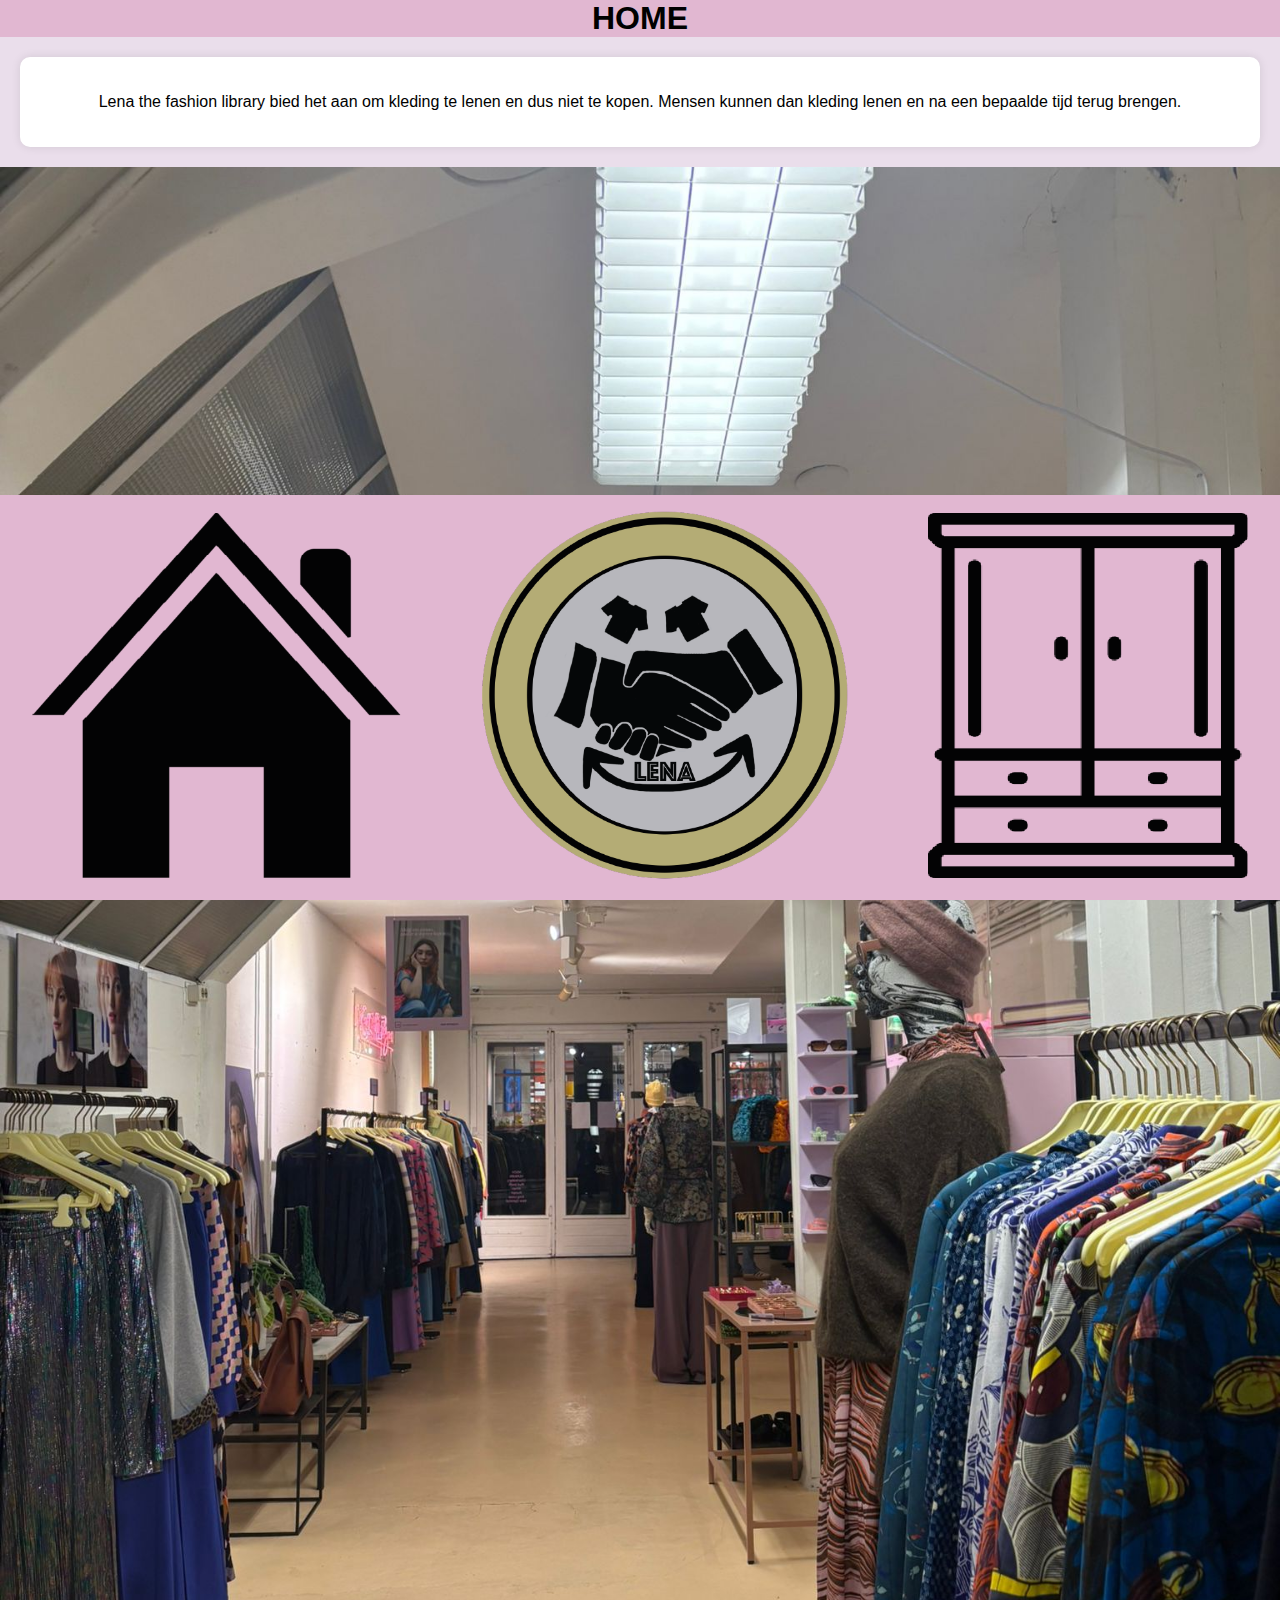
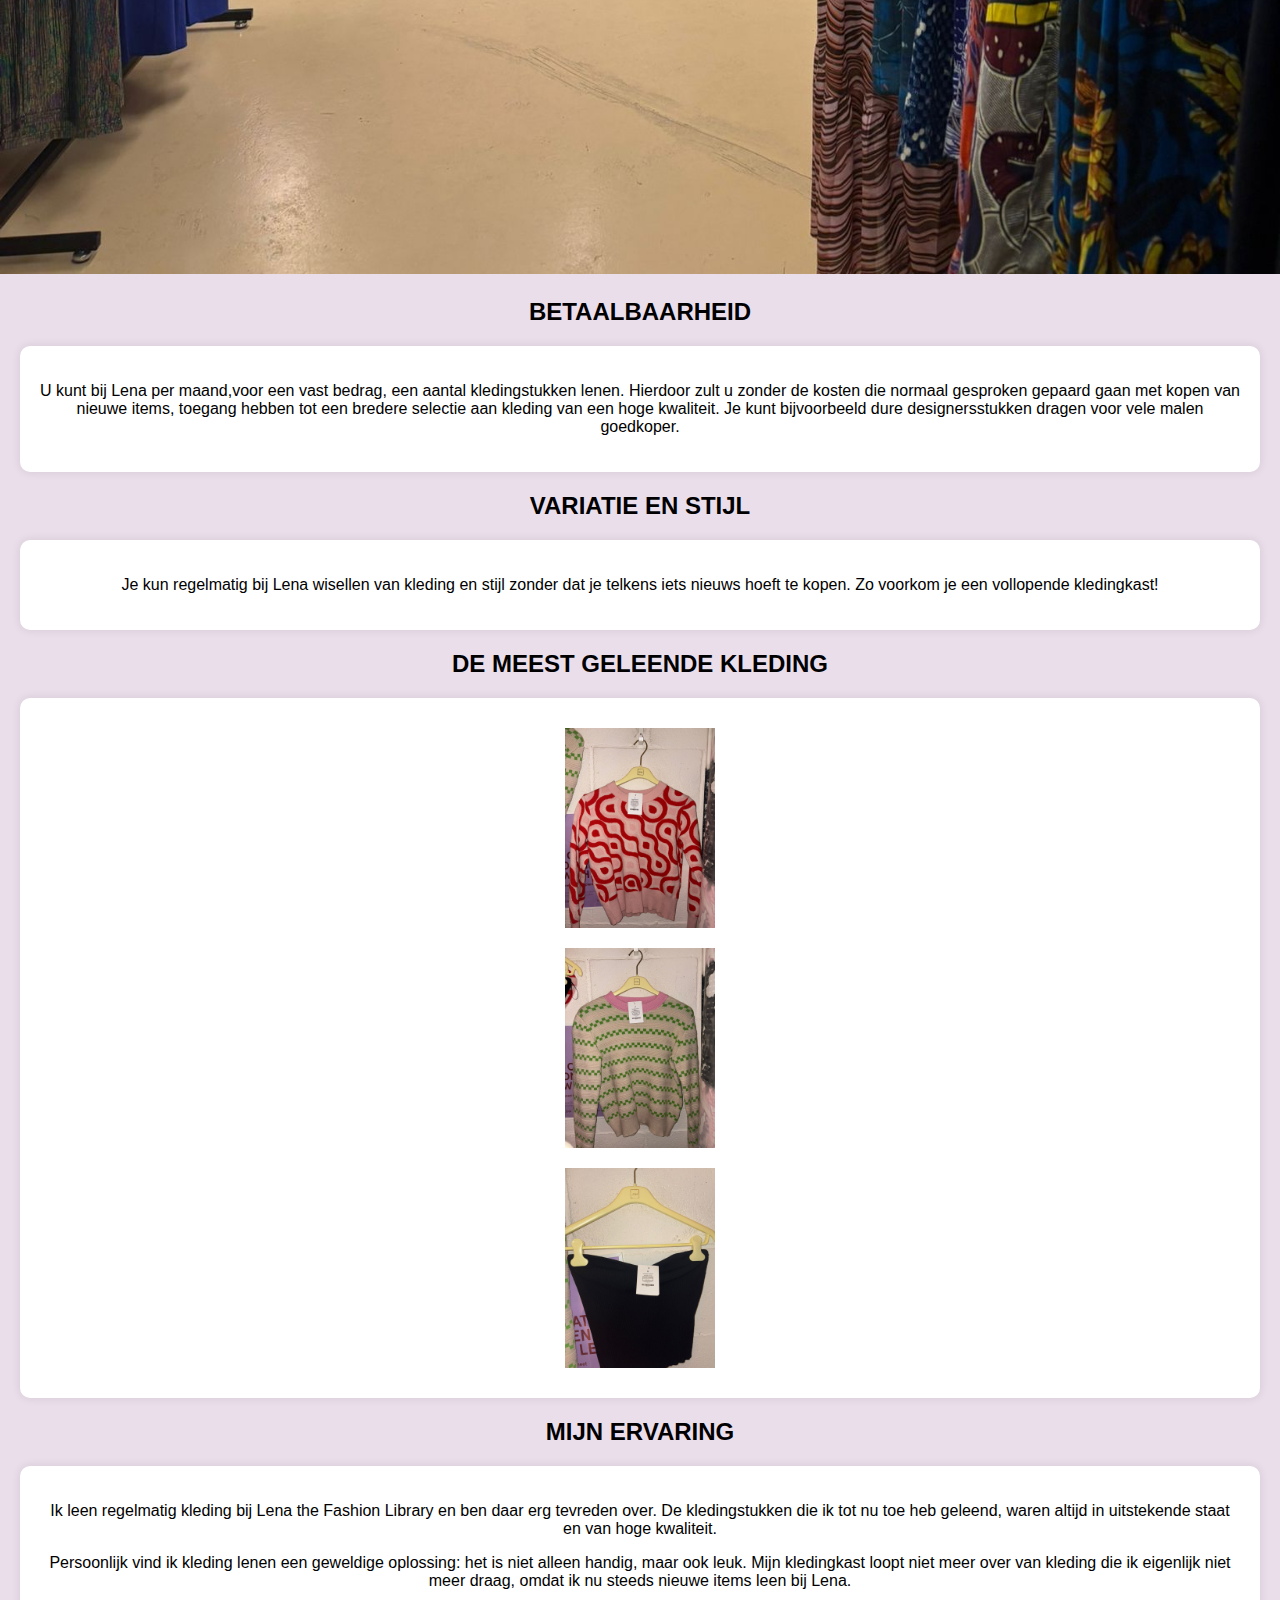
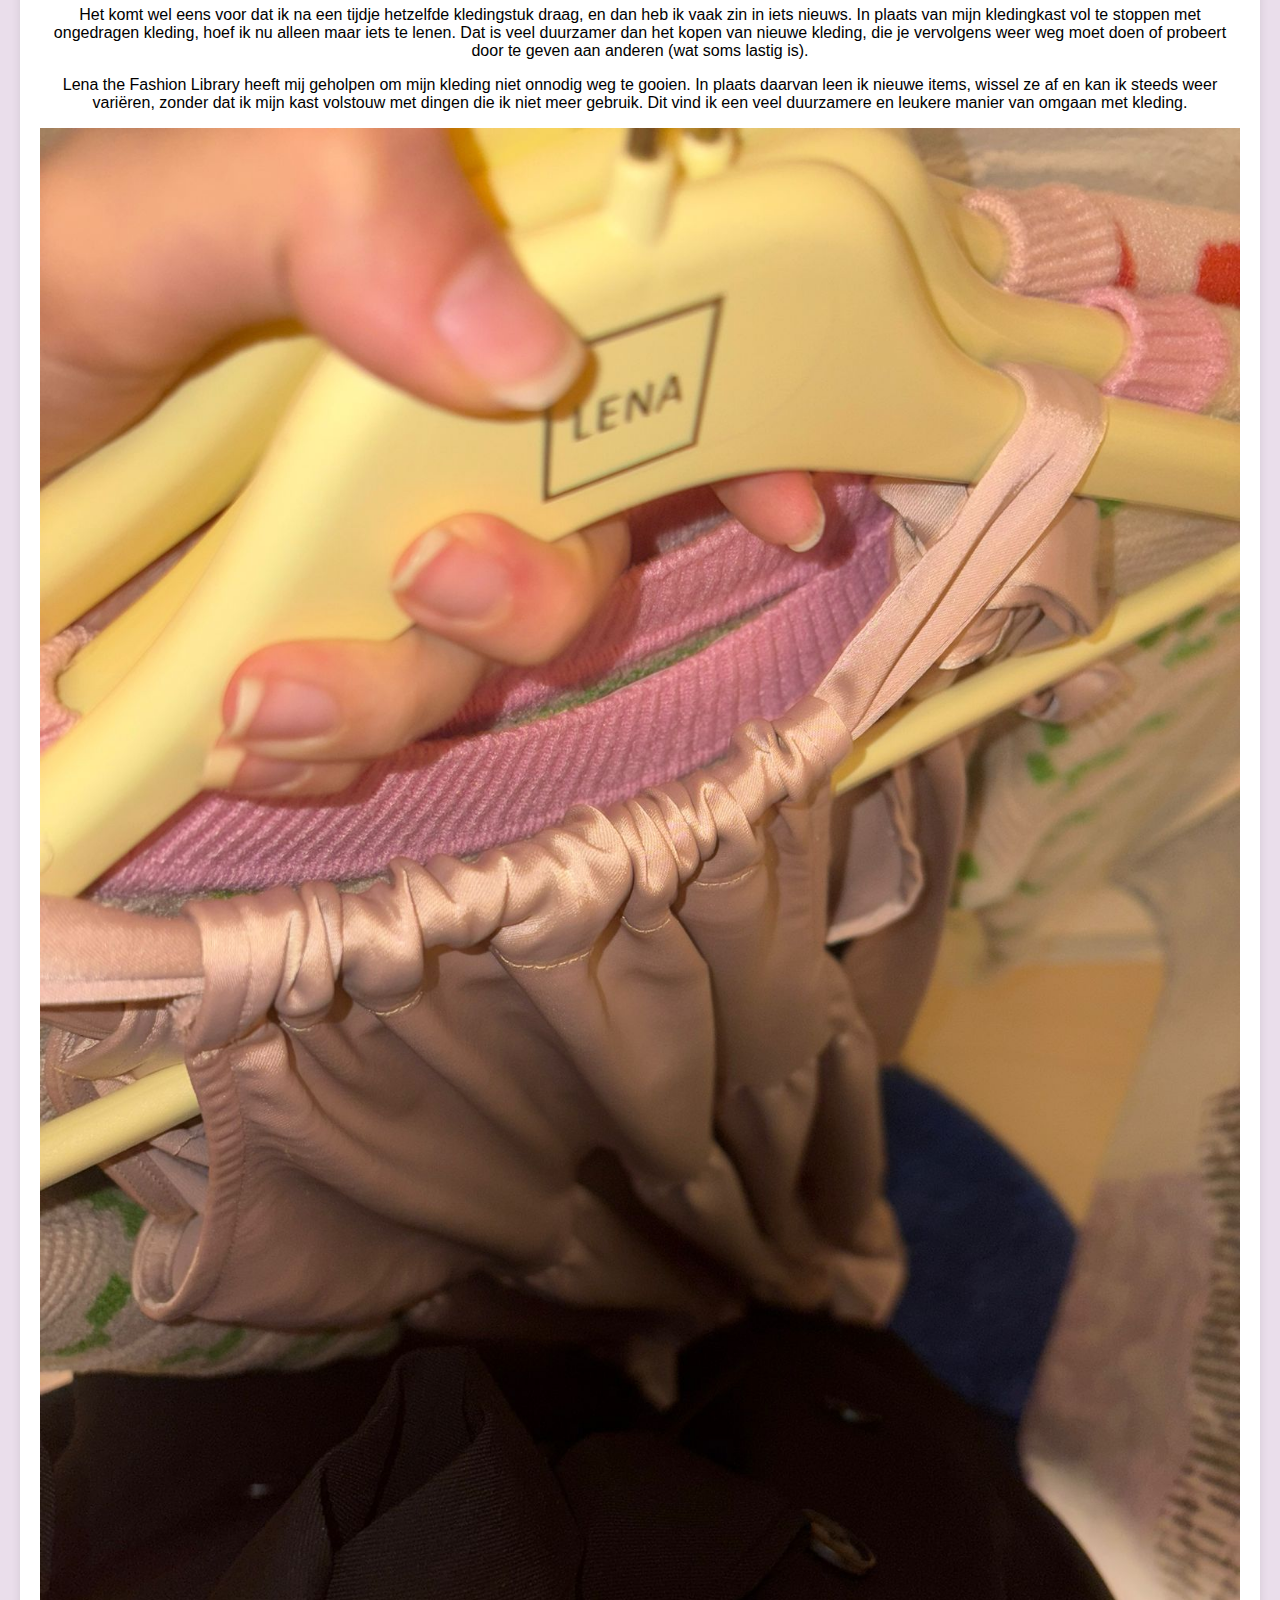
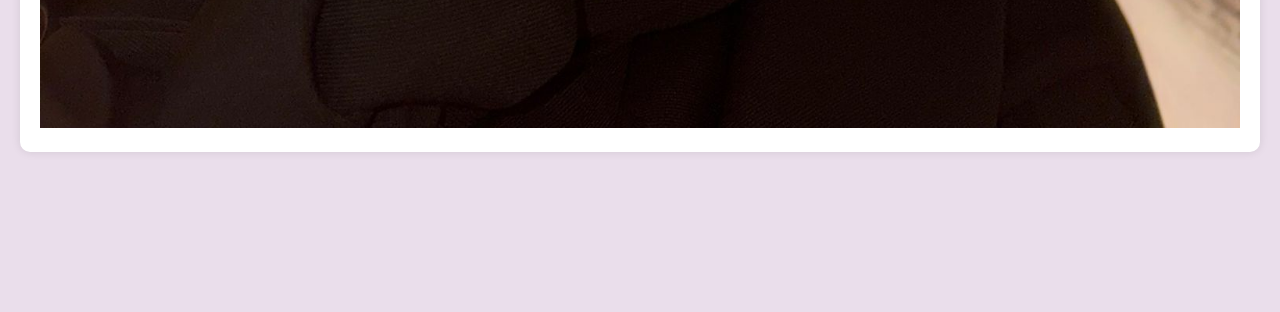
<file: index.html>
<!DOCTYPE html>
<html lang="nl">
  <head>
    <meta charset="UTF-8" />
    <meta name="viewport" content="width=device-width, initial-scale=1.0" />
    <title>Lena - Duurzame Kleding</title>
    <link rel="stylesheet" href="style.css" />
  </head>
  <body>
    <header>
      <h1>HOME</h1>
    </header>

    <main id="home">
      <section class="intro">
        <p>
          Lena the fashion library bied het aan om kleding te lenen en dus niet
          te kopen. Mensen kunnen dan kleding lenen en na een bepaalde tijd
          terug brengen.
        </p>
      </section>
      <img src="images/intrieur2.jpeg" alt="" />
      <h2>BETAALBAARHEID</h2>

      <section class="BETAALBAARHEID">
        <p>
          U kunt bij Lena per maand,voor een vast bedrag, een aantal
          kledingstukken lenen. Hierdoor zult u zonder de kosten die normaal
          gesproken gepaard gaan met kopen van nieuwe items, toegang hebben tot
          een bredere selectie aan kleding van een hoge kwaliteit. Je kunt
          bijvoorbeeld dure designersstukken dragen voor vele malen goedkoper.
        </p>
      </section>
      <h2>VARIATIE EN STIJL</h2>
      <section class="VARIATIE EN STIJL">
        <p>
          Je kun regelmatig bij Lena wisellen van kleding en stijl zonder dat je
          telkens iets nieuws hoeft te kopen. Zo voorkom je een vollopende
          kledingkast!
        </p>
      </section>

      <h2>DE MEEST GELEENDE KLEDING</h2>
      <section class="meest-geleend">
        <img src="images/rozetrui.jpeg" alt="" />
        <img src="images/groenetrui.jpeg" alt="" />
        <img src="images/zwartetopje.jpeg" alt="" />
      </section>
      <h2>MIJN ERVARING</h2>
      <section class="ervaring">
        <p>
          Ik leen regelmatig kleding bij Lena the Fashion Library en ben daar
          erg tevreden over. De kledingstukken die ik tot nu toe heb geleend,
          waren altijd in uitstekende staat en van hoge kwaliteit.
        </p>

        <p>
          Persoonlijk vind ik kleding lenen een geweldige oplossing: het is niet
          alleen handig, maar ook leuk. Mijn kledingkast loopt niet meer over
          van kleding die ik eigenlijk niet meer draag, omdat ik nu steeds
          nieuwe items leen bij Lena.
        </p>

        <p>
          Het komt wel eens voor dat ik na een tijdje hetzelfde kledingstuk
          draag, en dan heb ik vaak zin in iets nieuws. In plaats van mijn
          kledingkast vol te stoppen met ongedragen kleding, hoef ik nu alleen
          maar iets te lenen. Dat is veel duurzamer dan het kopen van nieuwe
          kleding, die je vervolgens weer weg moet doen of probeert door te
          geven aan anderen (wat soms lastig is).
        </p>

        <p>
          Lena the Fashion Library heeft mij geholpen om mijn kleding niet
          onnodig weg te gooien. In plaats daarvan leen ik nieuwe items, wissel
          ze af en kan ik steeds weer variëren, zonder dat ik mijn kast volstouw
          met dingen die ik niet meer gebruik. Dit vind ik een veel duurzamere
          en leukere manier van omgaan met kleding.
        </p>
        <img src="images/ervaring.jpeg" alt="ervaring" />
      </section>
    </main>

    <footer>
      <nav>
        <ul>
          <li>
            <a href="index.html"
              ><img src="images/homelogo.png" alt="HOME"
            /></a>
          </li>
          <li>
            <a href="het-idee.html"
              ><img src="images/Lenalogo.png" alt="HET IDEE"
            /></a>
          </li>
          <li>
            <a href="producten.html"
              ><img src="images/kledingkast.png" alt="PRODUCTEN"
            /></a>
          </li>
        </ul>
      </nav>
    </footer>
  </body>
</html>
</file>
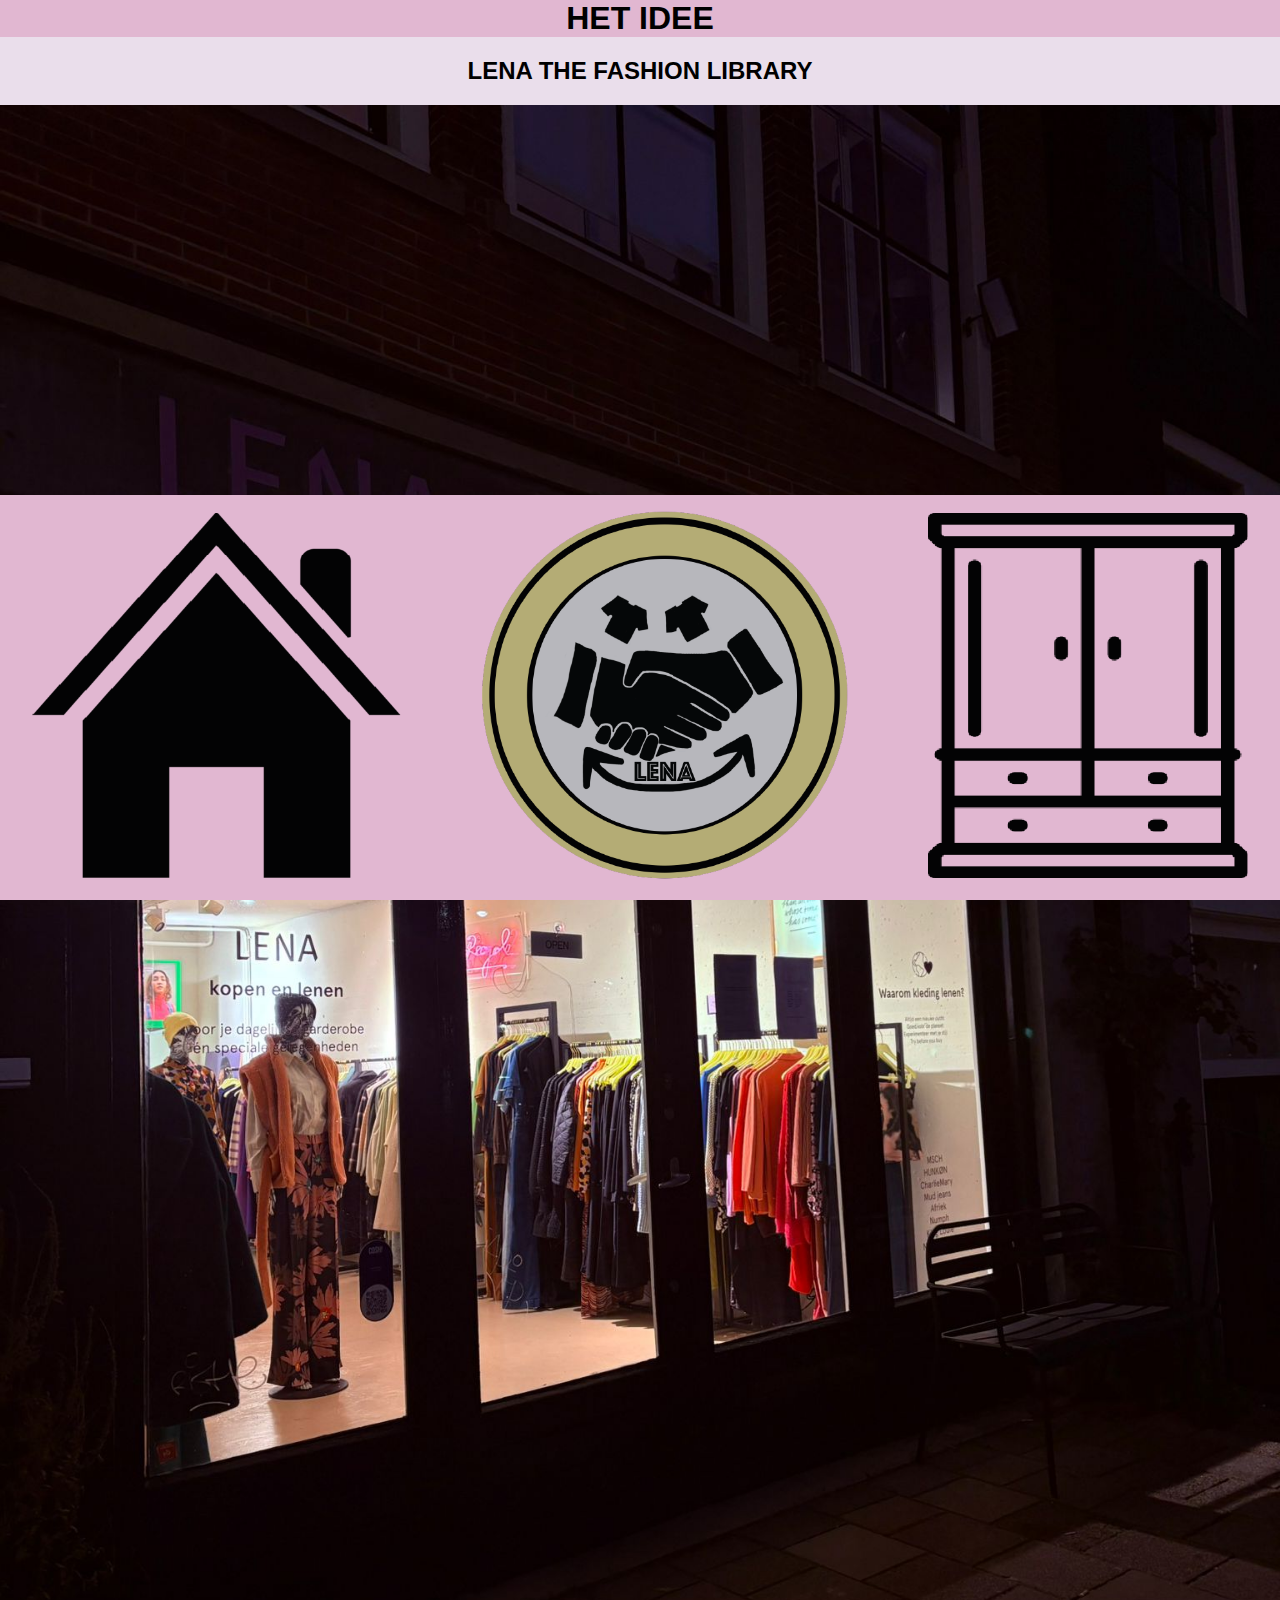
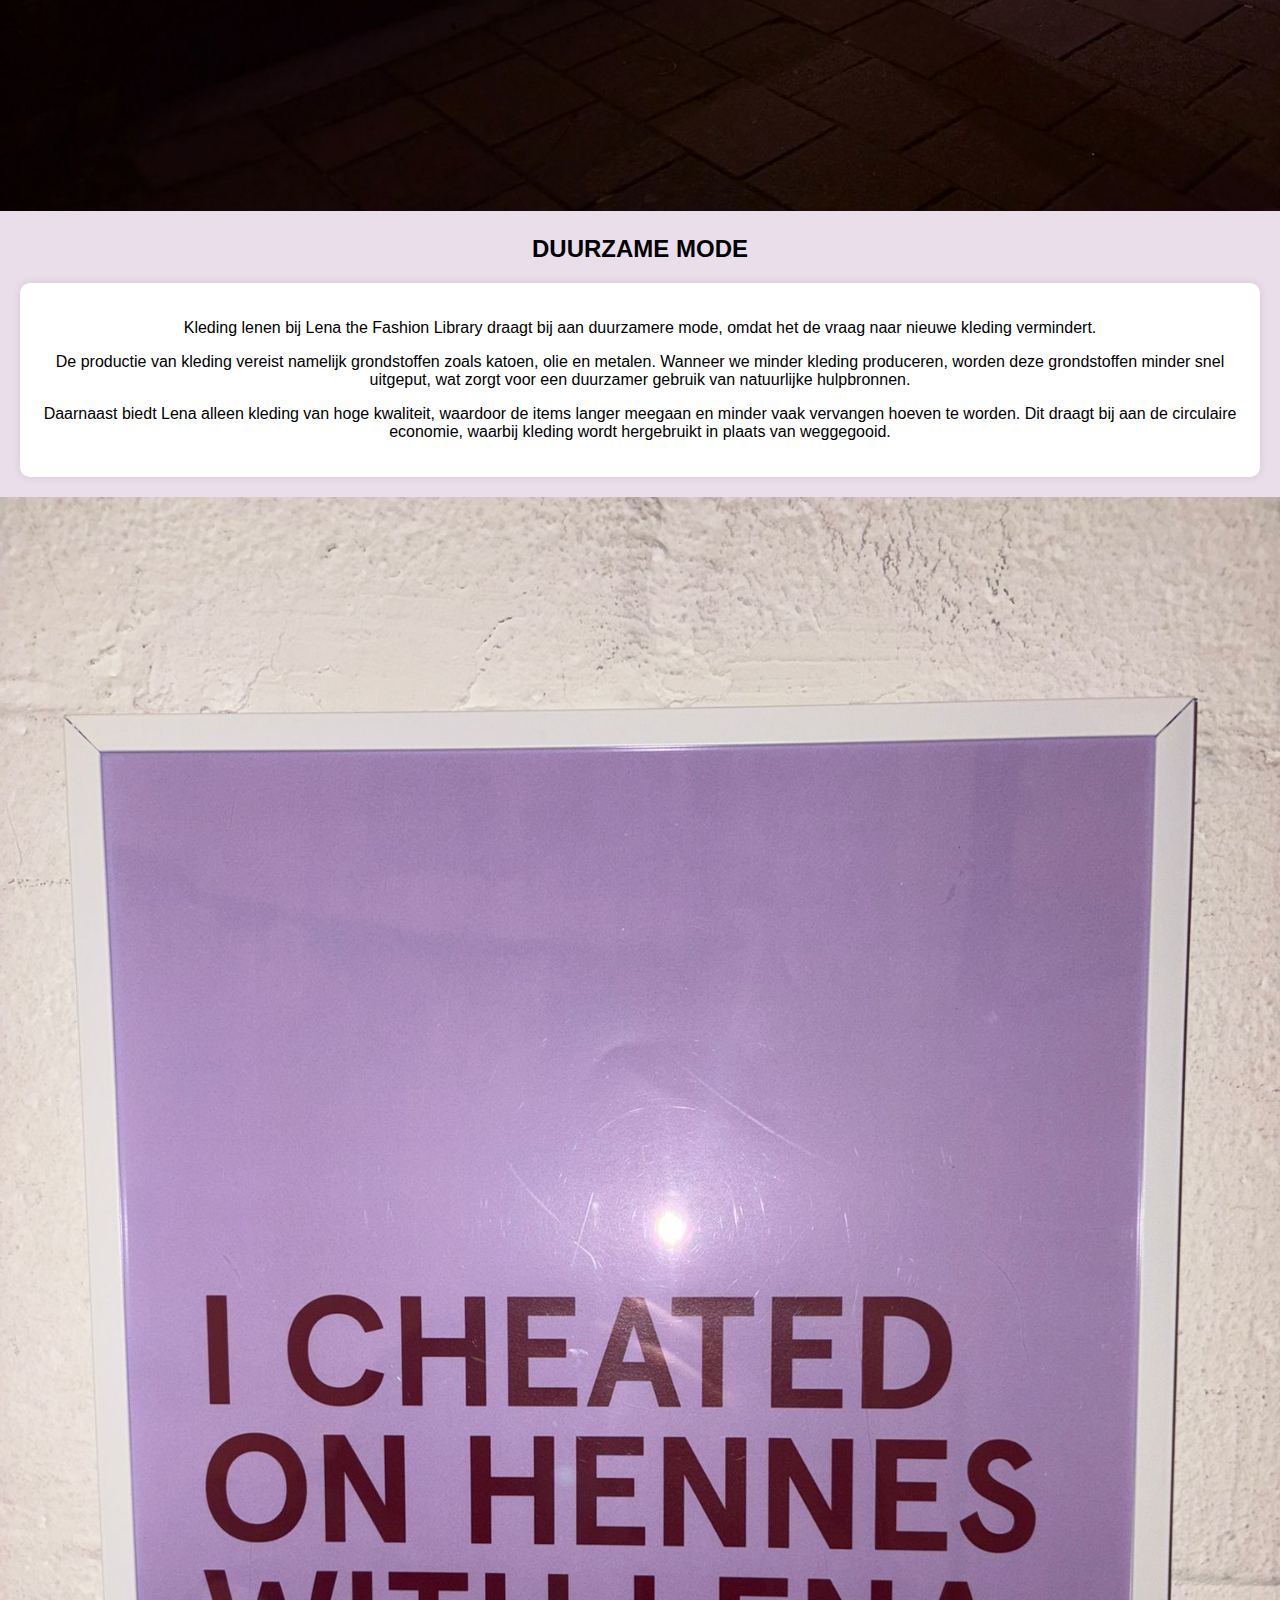
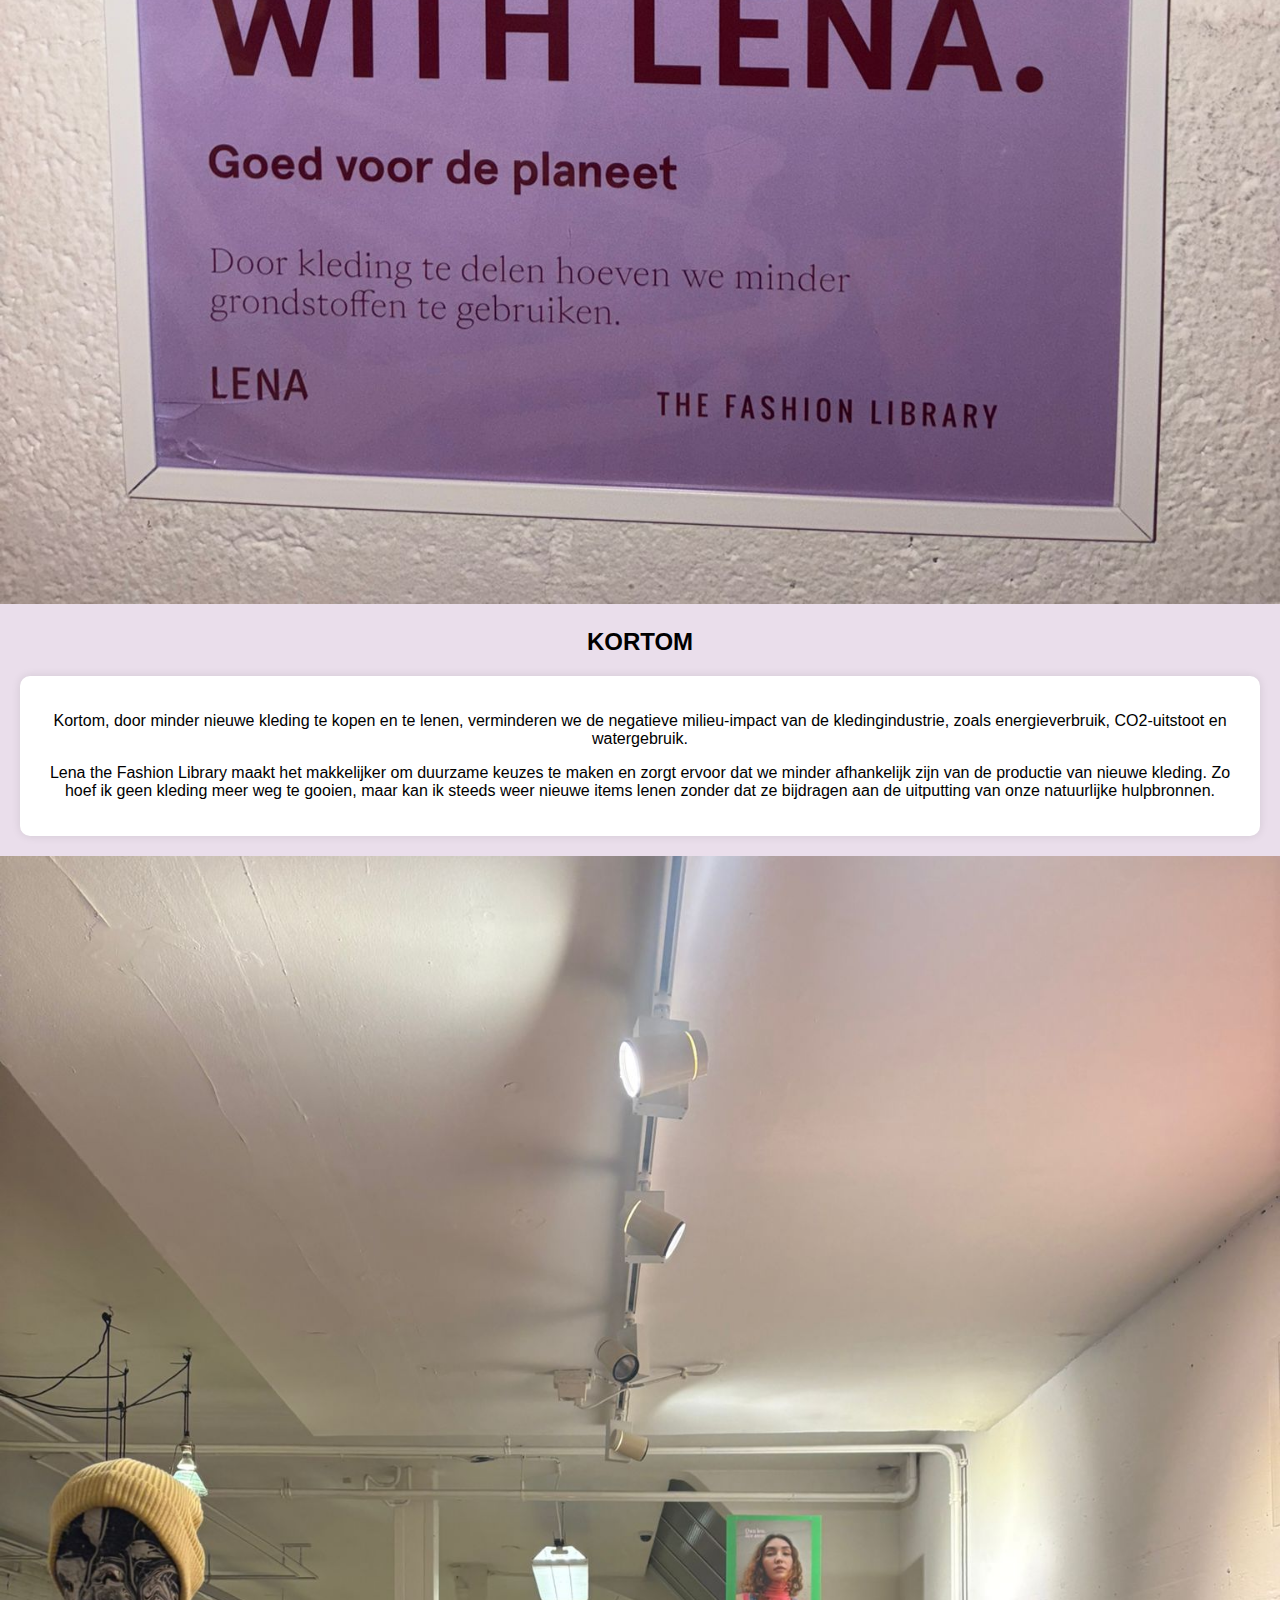
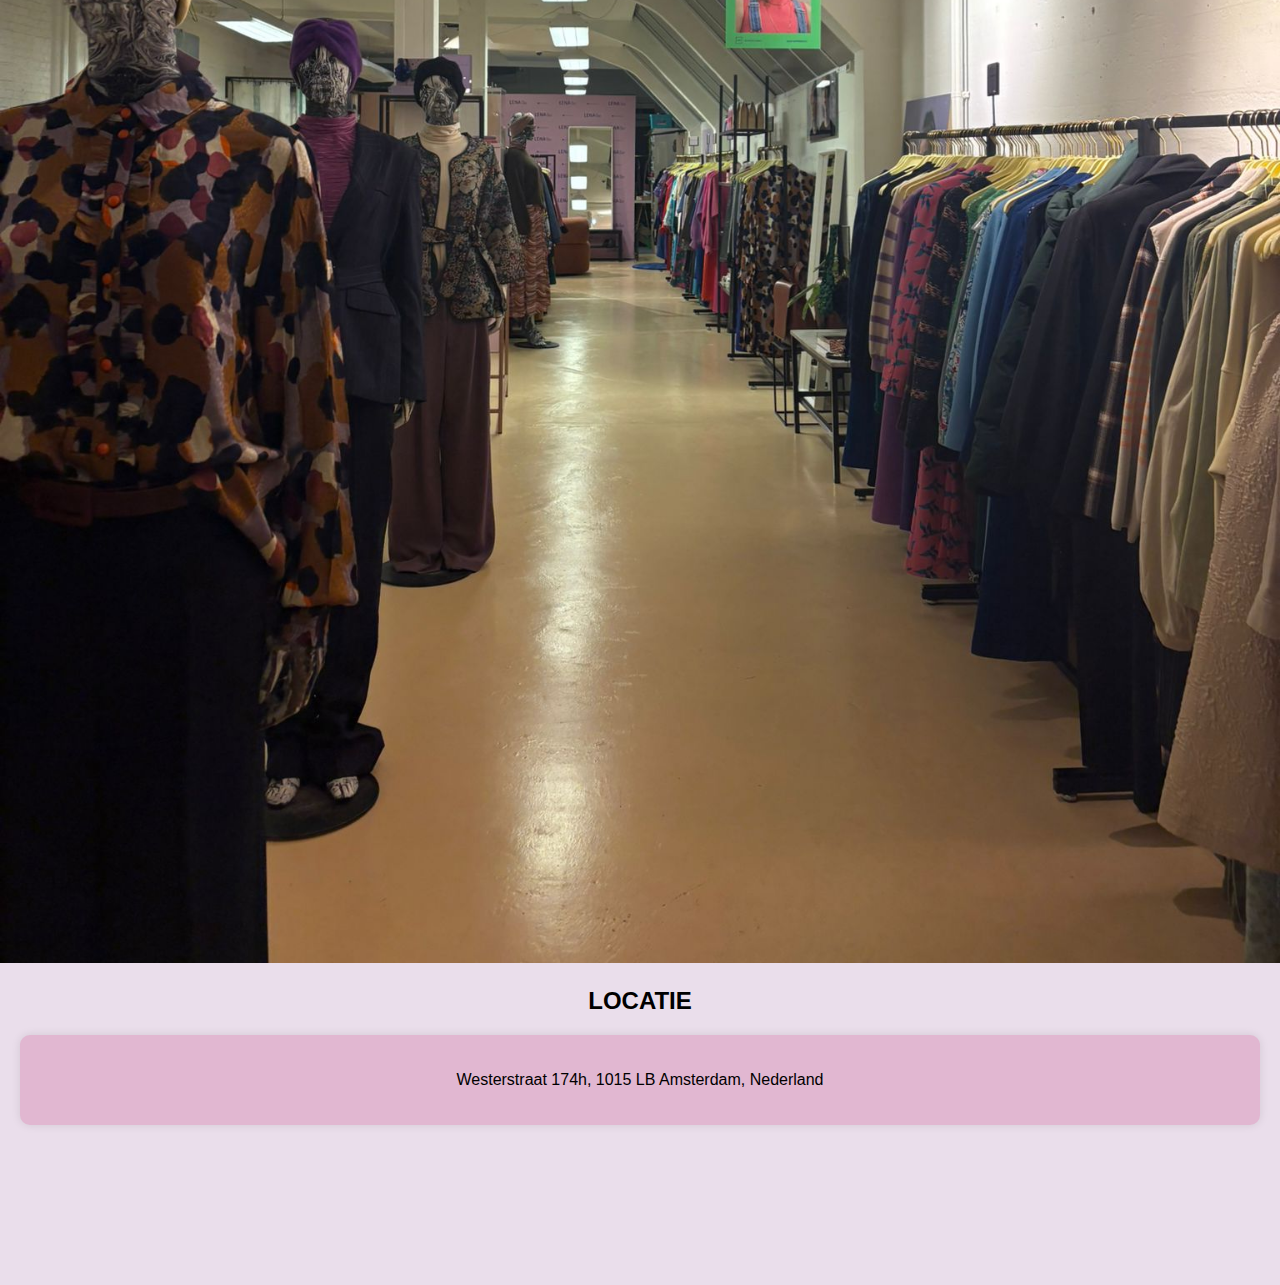
<file: het-idee.html>
<!DOCTYPE html>
<html lang="nl">

<head>
    <meta charset="UTF-8">
    <meta name="viewport" content="width=device-width, initial-scale=1.0">
    <title>Lena - Duurzame Kleding</title>
    <link rel="stylesheet" href="style.css">
</head>

<body>

    <header>
        <h1>HET IDEE</h1>
    </header>
    <main id="home">

         <h2>LENA THE FASHION LIBRARY</h2>

            <img src="images/winkel.jpeg" alt="">
            <h2>DUURZAME MODE</h2>
            <section>
                <p>Kleding lenen bij Lena the Fashion Library draagt bij aan duurzamere mode, omdat het de vraag naar
                    nieuwe kleding vermindert.</p>

                <p>De productie van kleding vereist namelijk grondstoffen zoals katoen, olie en metalen. Wanneer we
                    minder kleding produceren, worden deze grondstoffen minder snel uitgeput, wat zorgt voor een
                    duurzamer gebruik van natuurlijke hulpbronnen.</p>
                <p>Daarnaast biedt Lena alleen kleding van hoge kwaliteit, waardoor de items langer meegaan en minder
                    vaak vervangen hoeven te worden. Dit draagt bij aan de circulaire economie, waarbij kleding wordt
                    hergebruikt in plaats van weggegooid.</p>
            </section>
            <img src="images/quotelena.jpeg" alt="">

            <h2>KORTOM</h2>
            <section>
                <p>Kortom, door minder nieuwe kleding te kopen en te lenen, verminderen we de negatieve milieu-impact
                    van de kledingindustrie, zoals energieverbruik, CO2-uitstoot en watergebruik.</p>
                <p>Lena the Fashion Library maakt het makkelijker om duurzame keuzes te maken en zorgt ervoor dat we
                    minder afhankelijk zijn van de productie van nieuwe kleding. Zo hoef ik geen kleding meer weg te
                    gooien, maar kan ik steeds weer nieuwe items lenen zonder dat ze bijdragen aan de uitputting van
                    onze natuurlijke hulpbronnen.</p>
            </section>

            <img src="images/interieur.jpeg" alt="">
            <h2>LOCATIE</h2>
            <section class="locatie">
                <p>Westerstraat 174h, 1015 LB Amsterdam, Nederland</p>
            </section>


    </main>

    <footer>
        <nav>
            <ul>
                <li><a href="index.html"><img src="images/homelogo.png" alt="HOME"></a></li>
                <li><a href="het-idee.html"><img src="images/Lenalogo.png" alt="HET IDEE"></a></li>
                <li><a href="producten.html"><img src="images/kledingkast.png" alt="PRODUCTEN"></a></li>
            </ul>

        </nav>
    </footer>



</body>















</html>
</file>
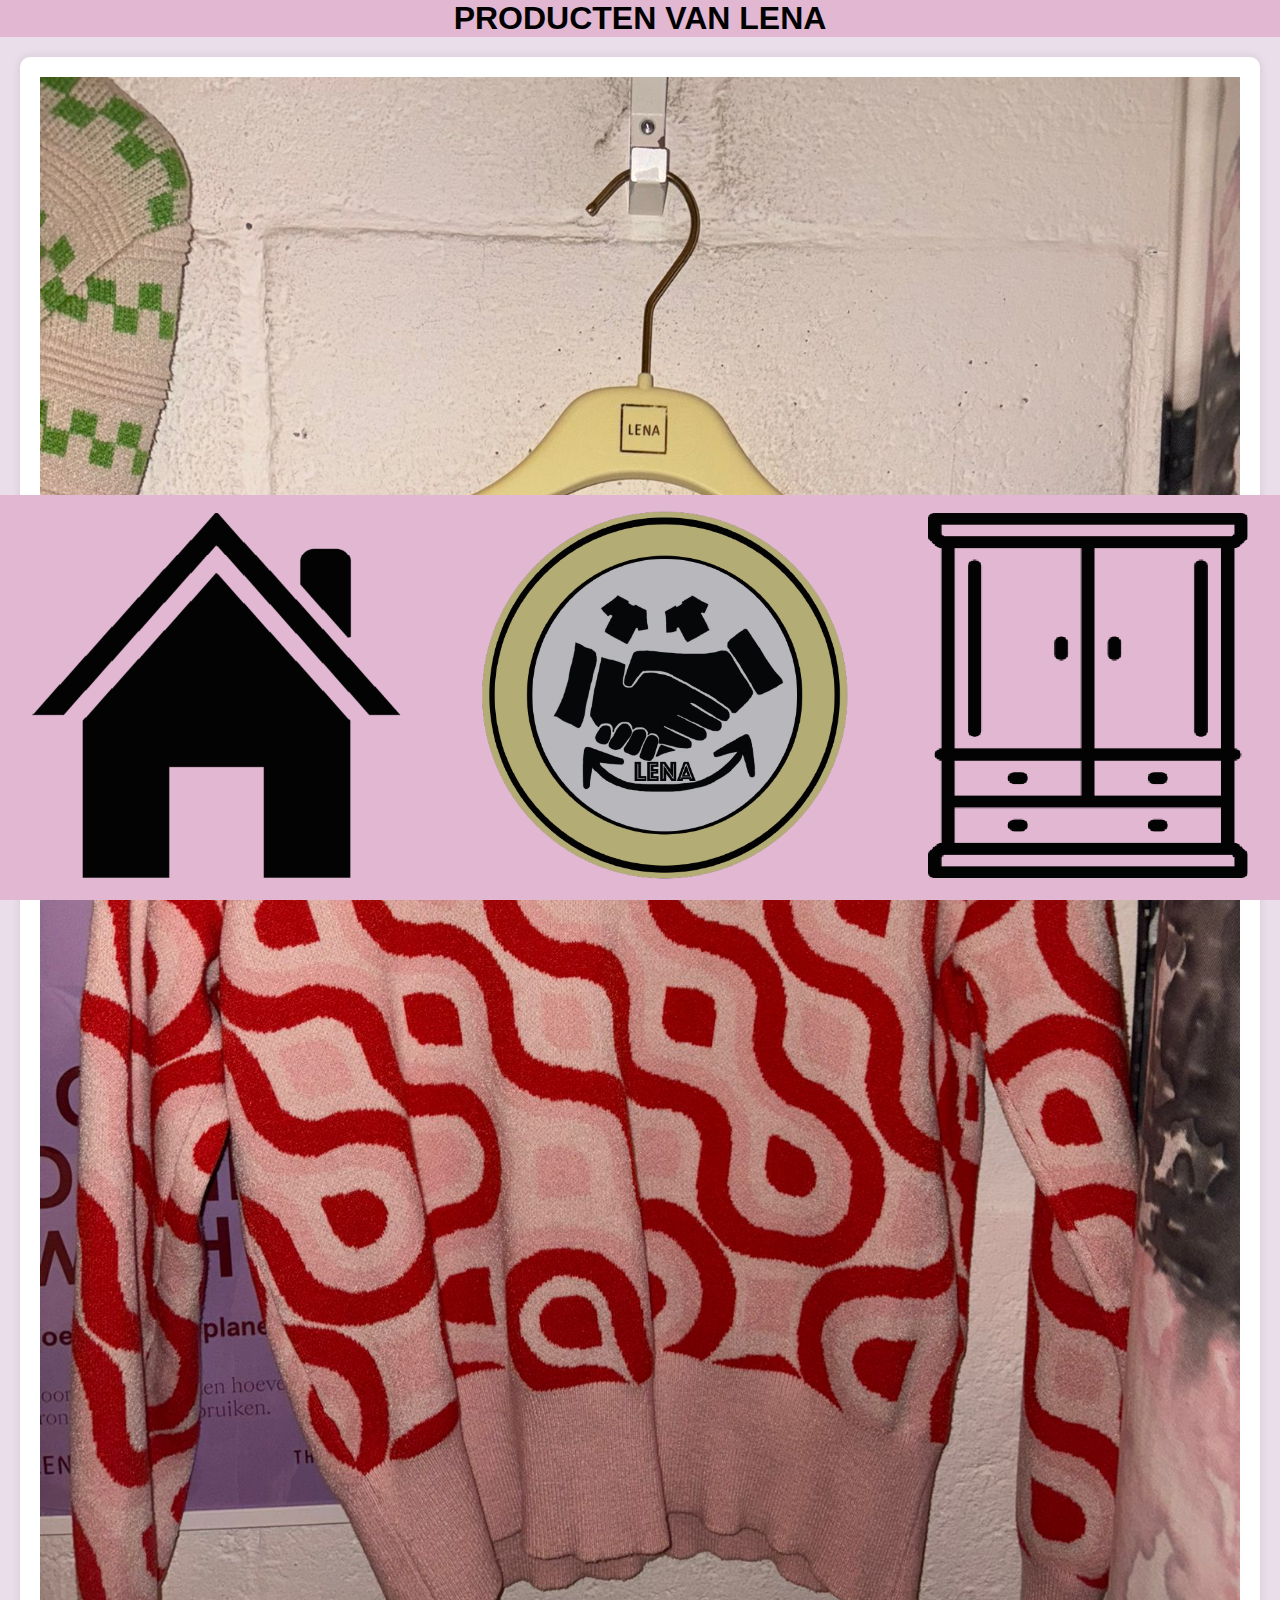
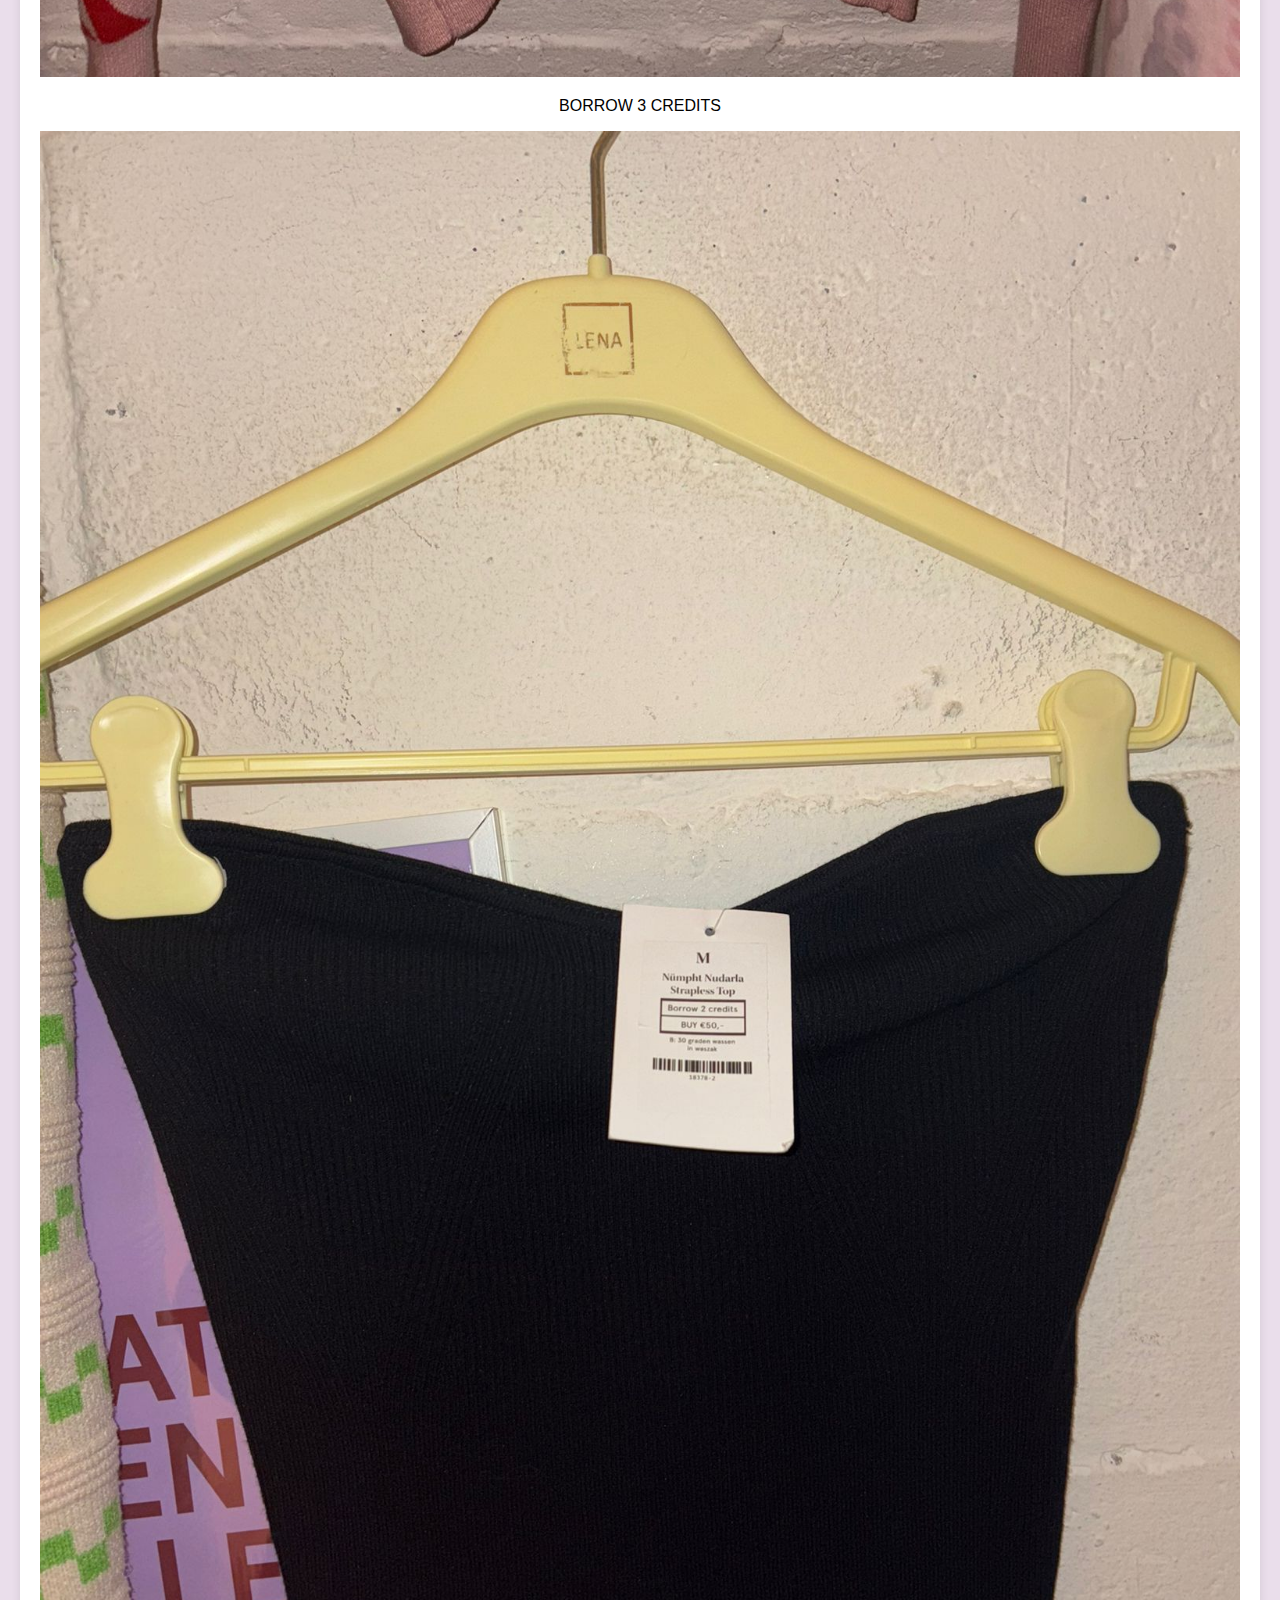
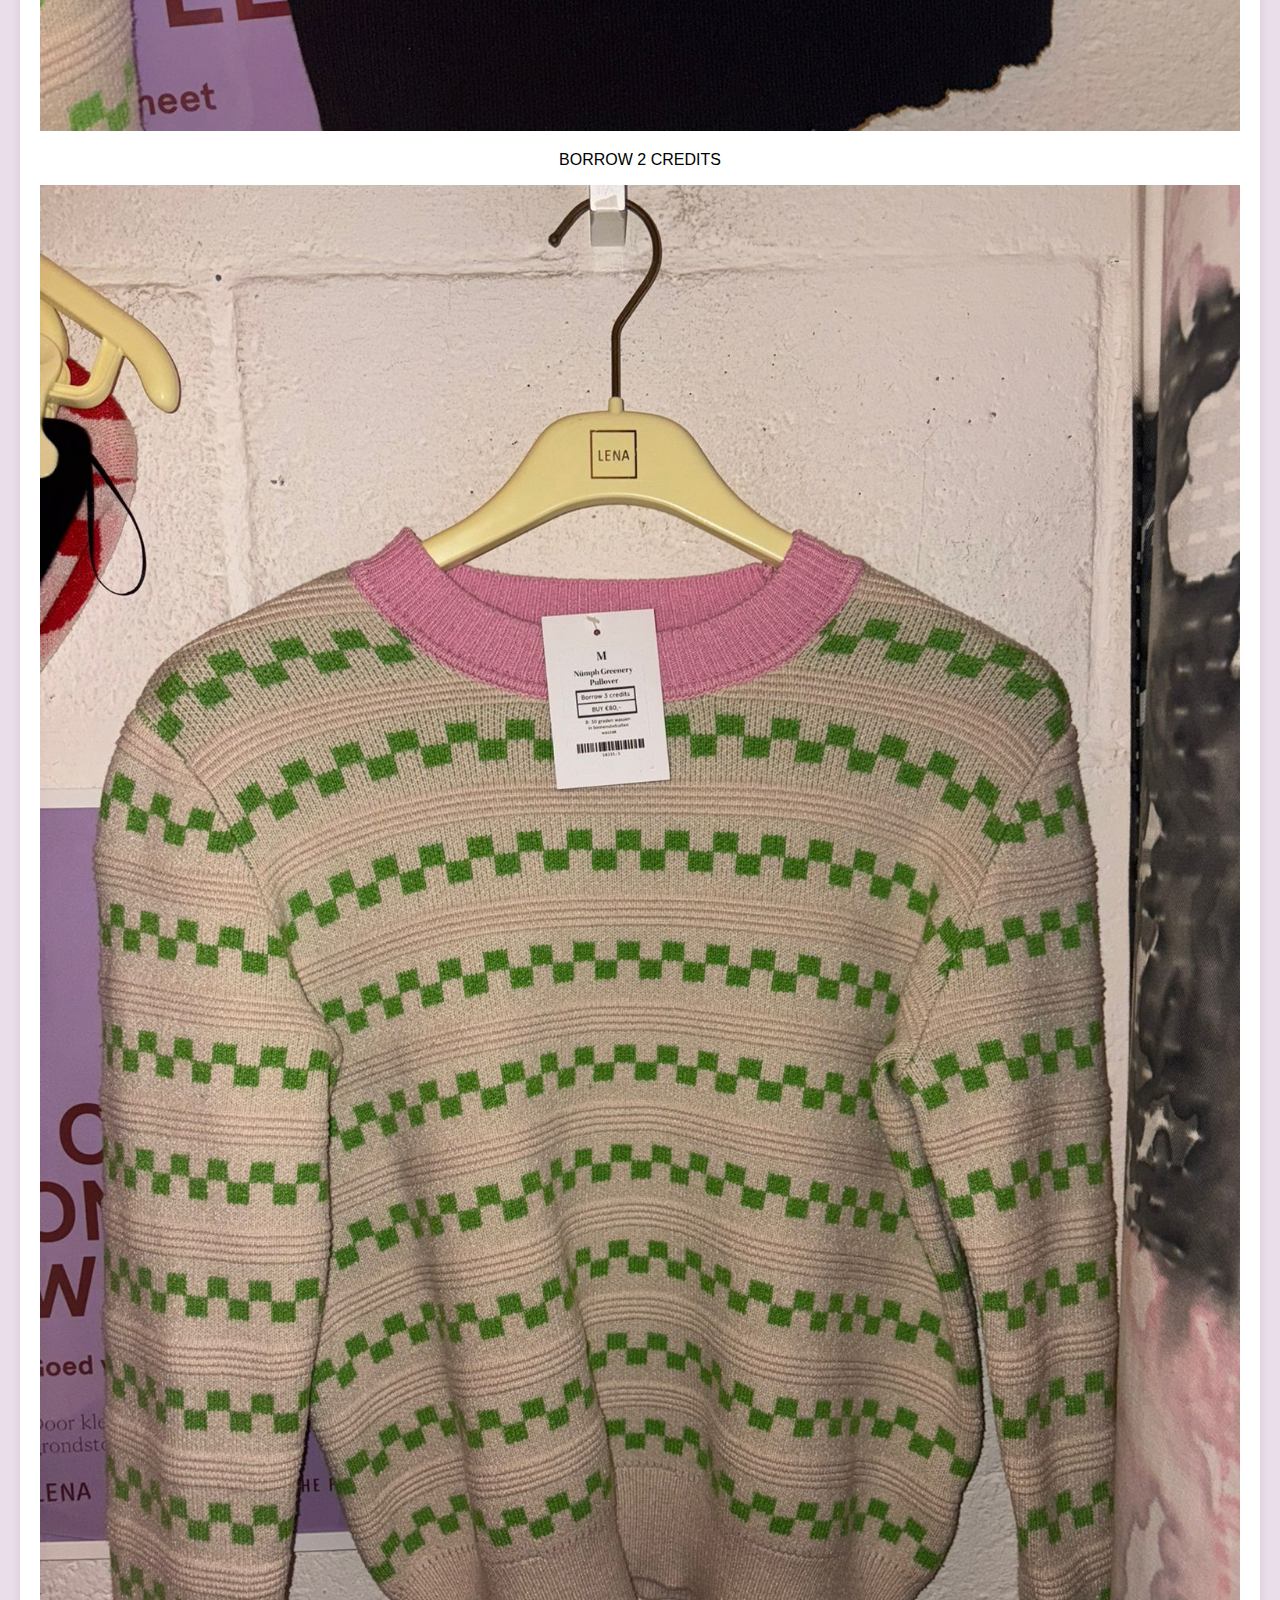
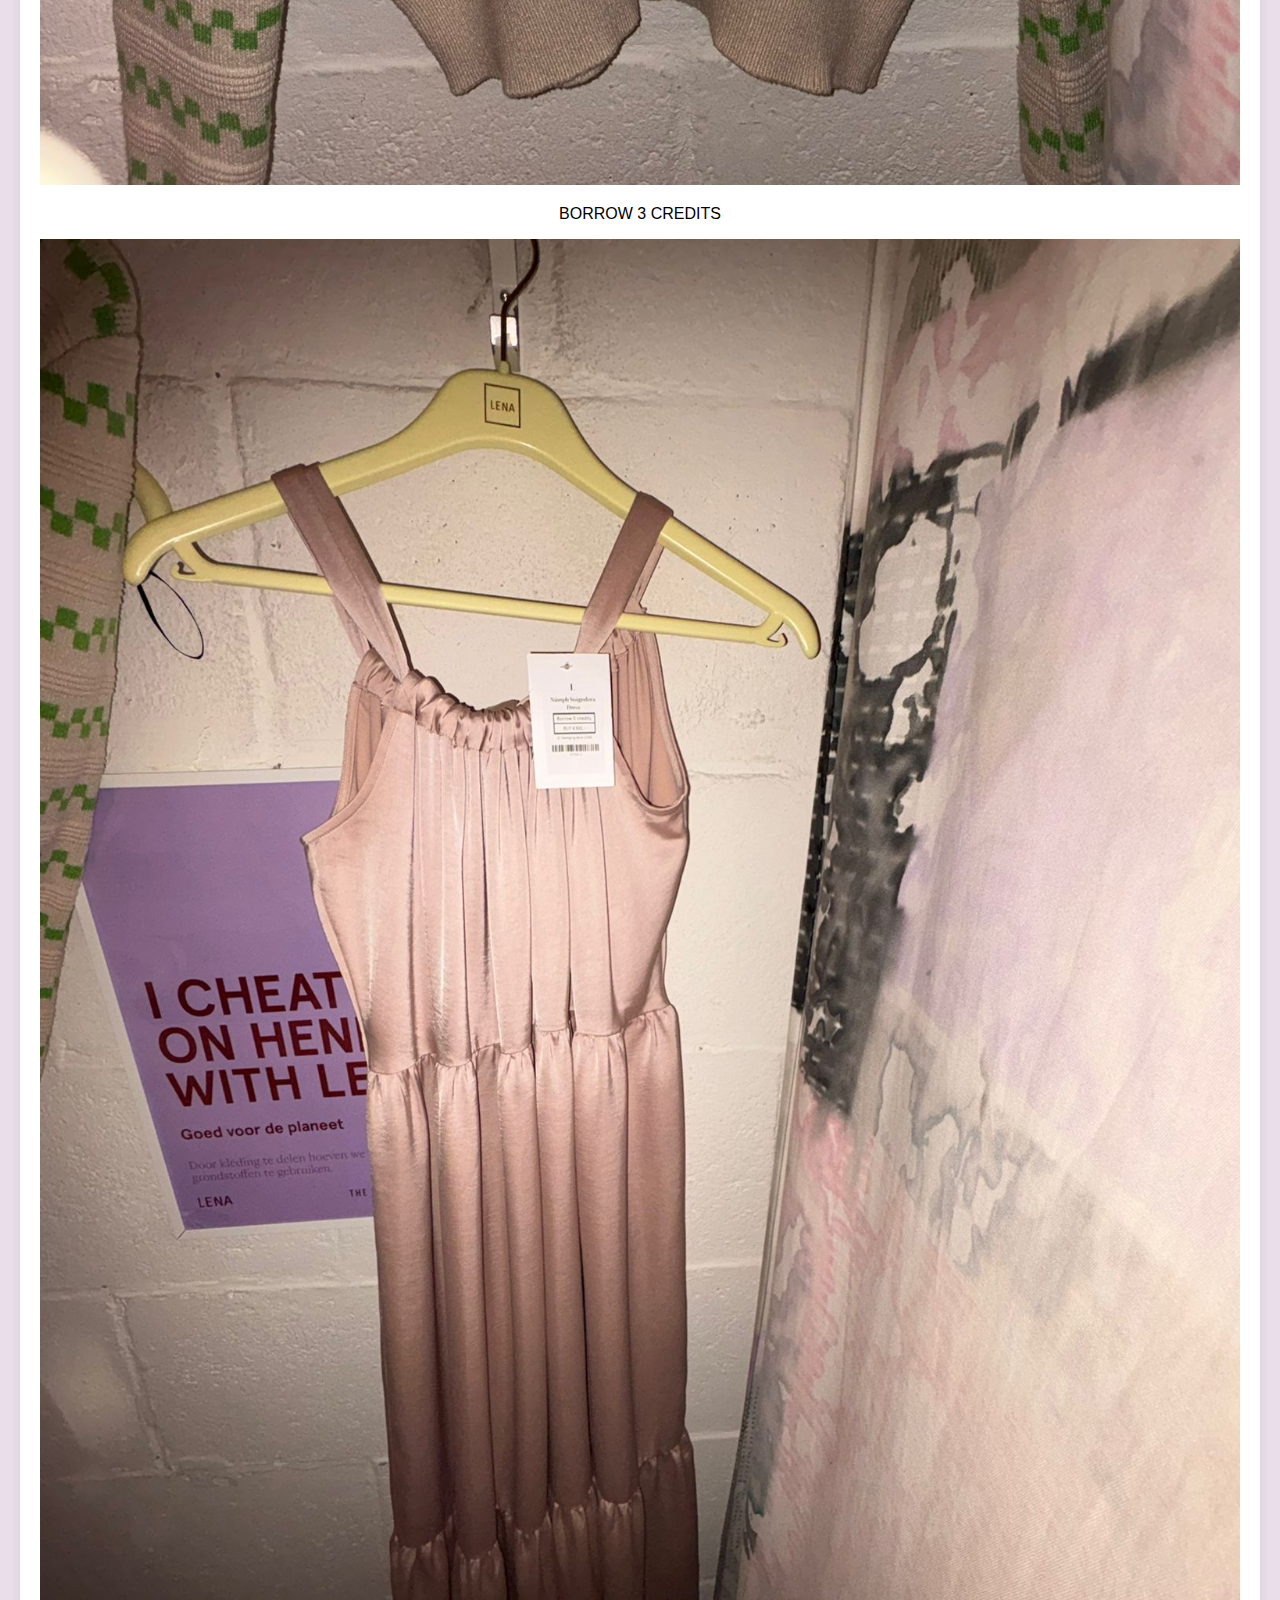
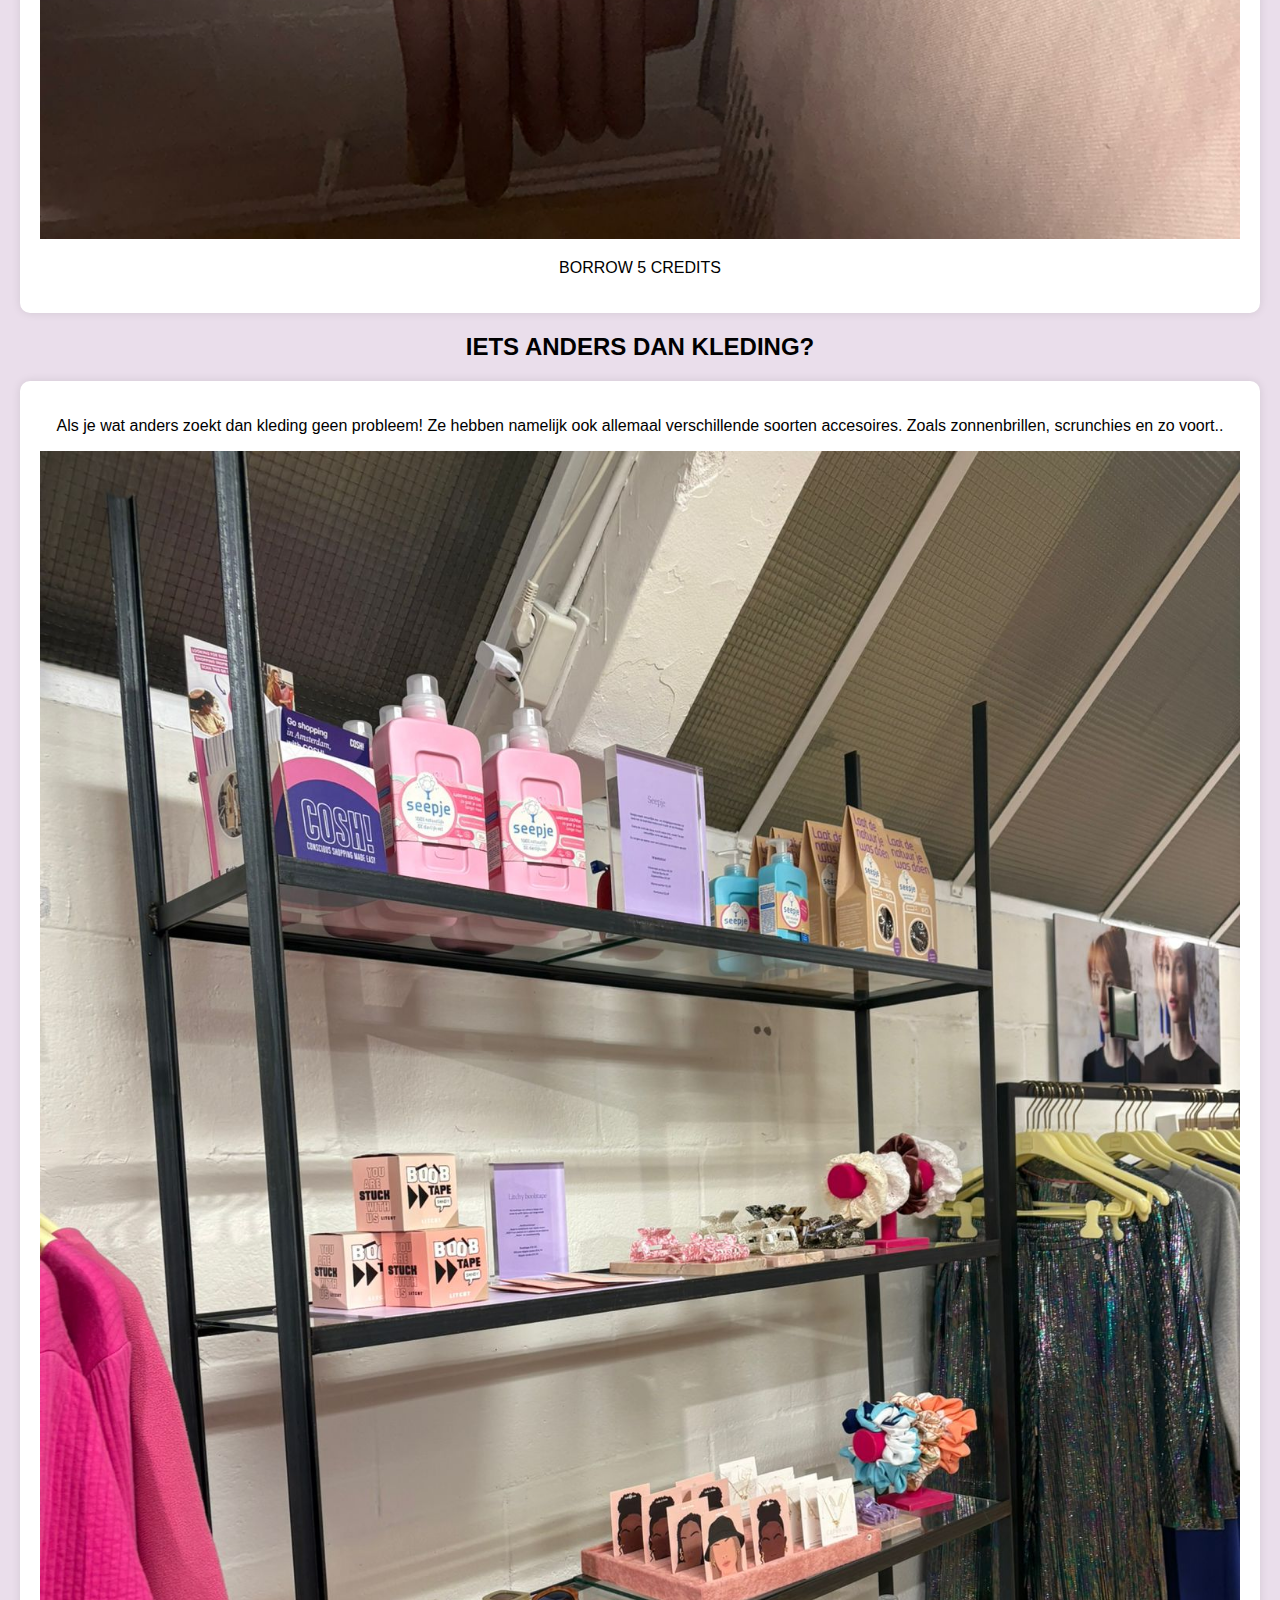
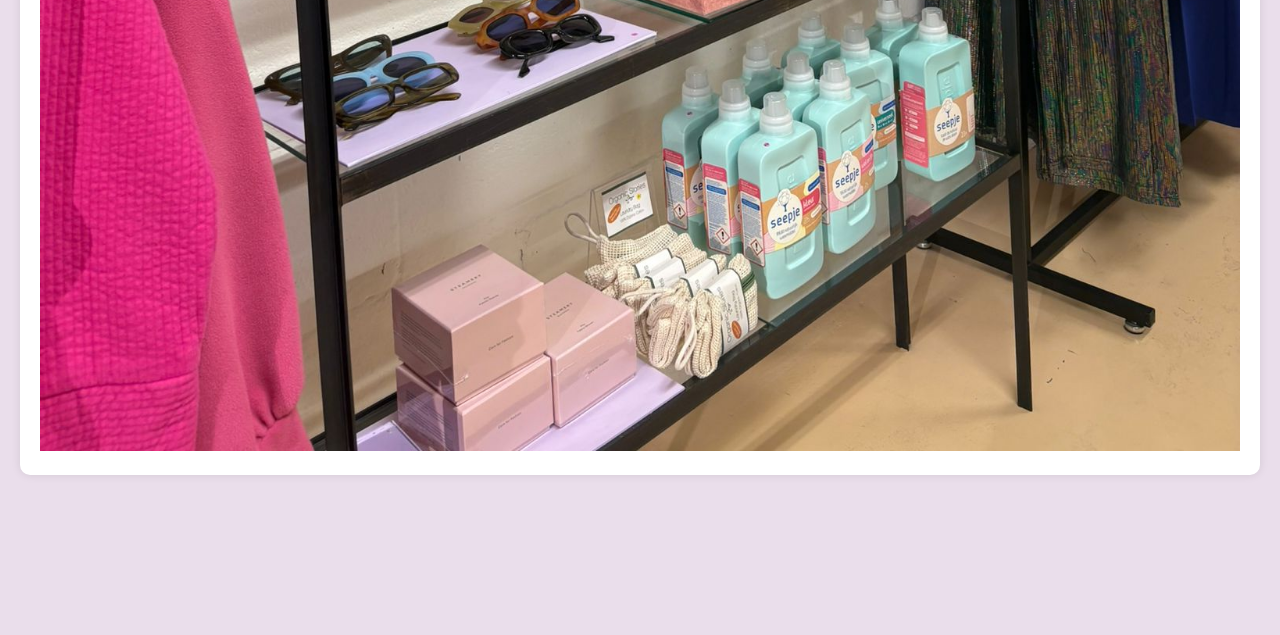
<file: producten.html>
<!DOCTYPE html>
<html lang="nl">
  <head>
    <meta charset="UTF-8" />
    <meta name="viewport" content="width=device-width, initial-scale=1.0" />
    <title>Lena - Duurzame Kleding</title>
    <link rel="stylesheet" href="style.css" />
  </head>
  <body>
    <header>
      <h1>PRODUCTEN VAN LENA</h1>
    </header>

    <main id="home">
      <section class="Producten" >
        <img src="images/rozetrui.jpeg" alt="" />
        <p>BORROW 3 CREDITS</p>
        <img src="images/zwartetopje.jpeg" alt="" />
        <p>BORROW 2 CREDITS</p>
        <img src="images/groenetrui.jpeg" alt="" />
        <p>BORROW 3 CREDITS</p>
        <img src="images/jurk.jpeg" alt=""/>
        <p>BORROW 5 CREDITS</p>
      </section>
      <h2>IETS ANDERS DAN KLEDING?</h2>
      <section class="accesoires">
        <p>
          Als je wat anders zoekt dan kleding geen probleem! Ze hebben namelijk
          ook allemaal verschillende soorten accesoires. Zoals zonnenbrillen,
          scrunchies en zo voort..
        </p>
        <img src="images/producten.jpeg" alt="" />
      </section>
    </main>

    <footer>
      <nav>
        <ul>
          <li>
            <a href="index.html"
              ><img src="images/homelogo.png" alt="HOME"
            /></a>
          </li>
          <li>
            <a href="het-idee.html"
              ><img src="images/Lenalogo.png" alt="HET IDEE"
            /></a>
          </li>
          <li>
            <a href="producten.html"
              ><img src="images/kledingkast.png" alt="PRODUCTEN"
            /></a>
          </li>
        </ul>
      </nav>
    </footer>
  </body>
</html>
</file>
<file: style.css>
body {
  font-family: Arial, sans-serif;
  margin: 0;
  padding: 0;
  background-color: #e8dae9e4;
}

img {
  width: 100%;
}

a {
  display: inline-block;
}



nav ul {
  display: flex;
  flex-direction: row;
}

nav ul li {
  display: inline;
}

nav ul li a {
  text-decoration: none;
  color: black;
  font-weight: bold;
}




section {
  margin: 20px;
  padding: 20px;
  background-color: #ffffff;
  border-radius: 10px;
  box-shadow: 0 0 10px rgba(0, 0, 0, 0.1);
}


.meest-geleend img {
  width: 150px;
  margin: 10px;
}

.location img {
  width: 100%;
}

h1 {
  text-align: center;
  list-style: none;
  padding: 0;
  background-color: #e1b7d1;
  display: flex;
  justify-content: space-around;
  margin: 0;
}

main {
  flex-grow: 1;
}
image {
  width: 50px;
}

footer {
  position: fixed;
  bottom: 0;
  width: 100%;
  background-color: #e1b7d1;
}

footer nav {
  padding: 1em 2em;
}

footer nav ul {
  display: flex;
  flex-direction: row;
  margin: 0;
  width: 100%;
  padding: 0;
  justify-content: space-between;
  gap: 5em;
  align-items: center;
}

footer nav ul a li img {
  width: 1em;
  height: 1em;
}


.meest-geleend {
  display: flex;
  align-items: center;
  flex-direction: column;
}
.ervaring {
  margin: 20px 20px 10em 20px;
  padding: 20px;
  background-color: #fff;
  border-radius: 10px;
}
p {
  text-align: center;
}
h2 {
  text-align: center;
}
.locatie {
  margin: 20px 20px 10em 20px;
  padding: 20px;
  background-color: #e1b7d1;
  border-radius: 10px;
}
.accesoires {
  margin: 20px 20px 10em 20px;
  padding: 20px;
  background-color: #fff;
  border-radius: 10px;
}
</file>
